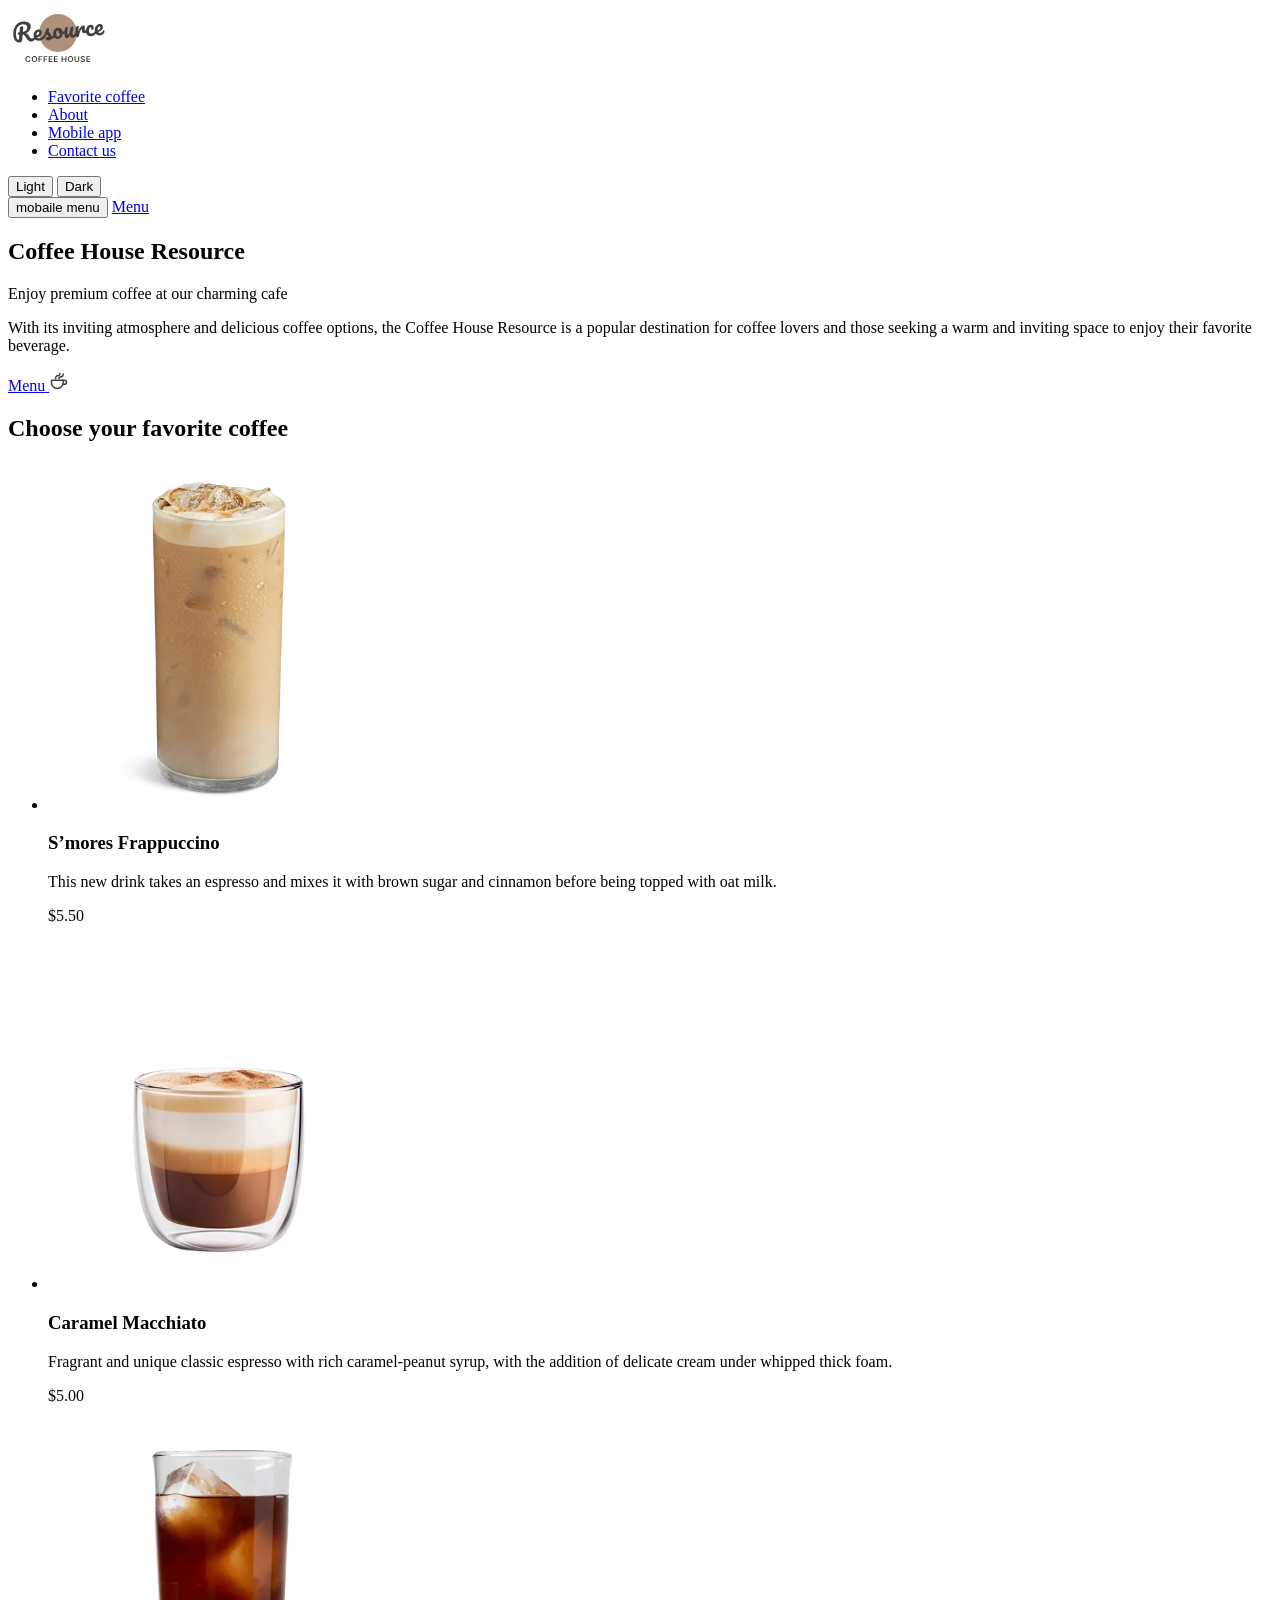
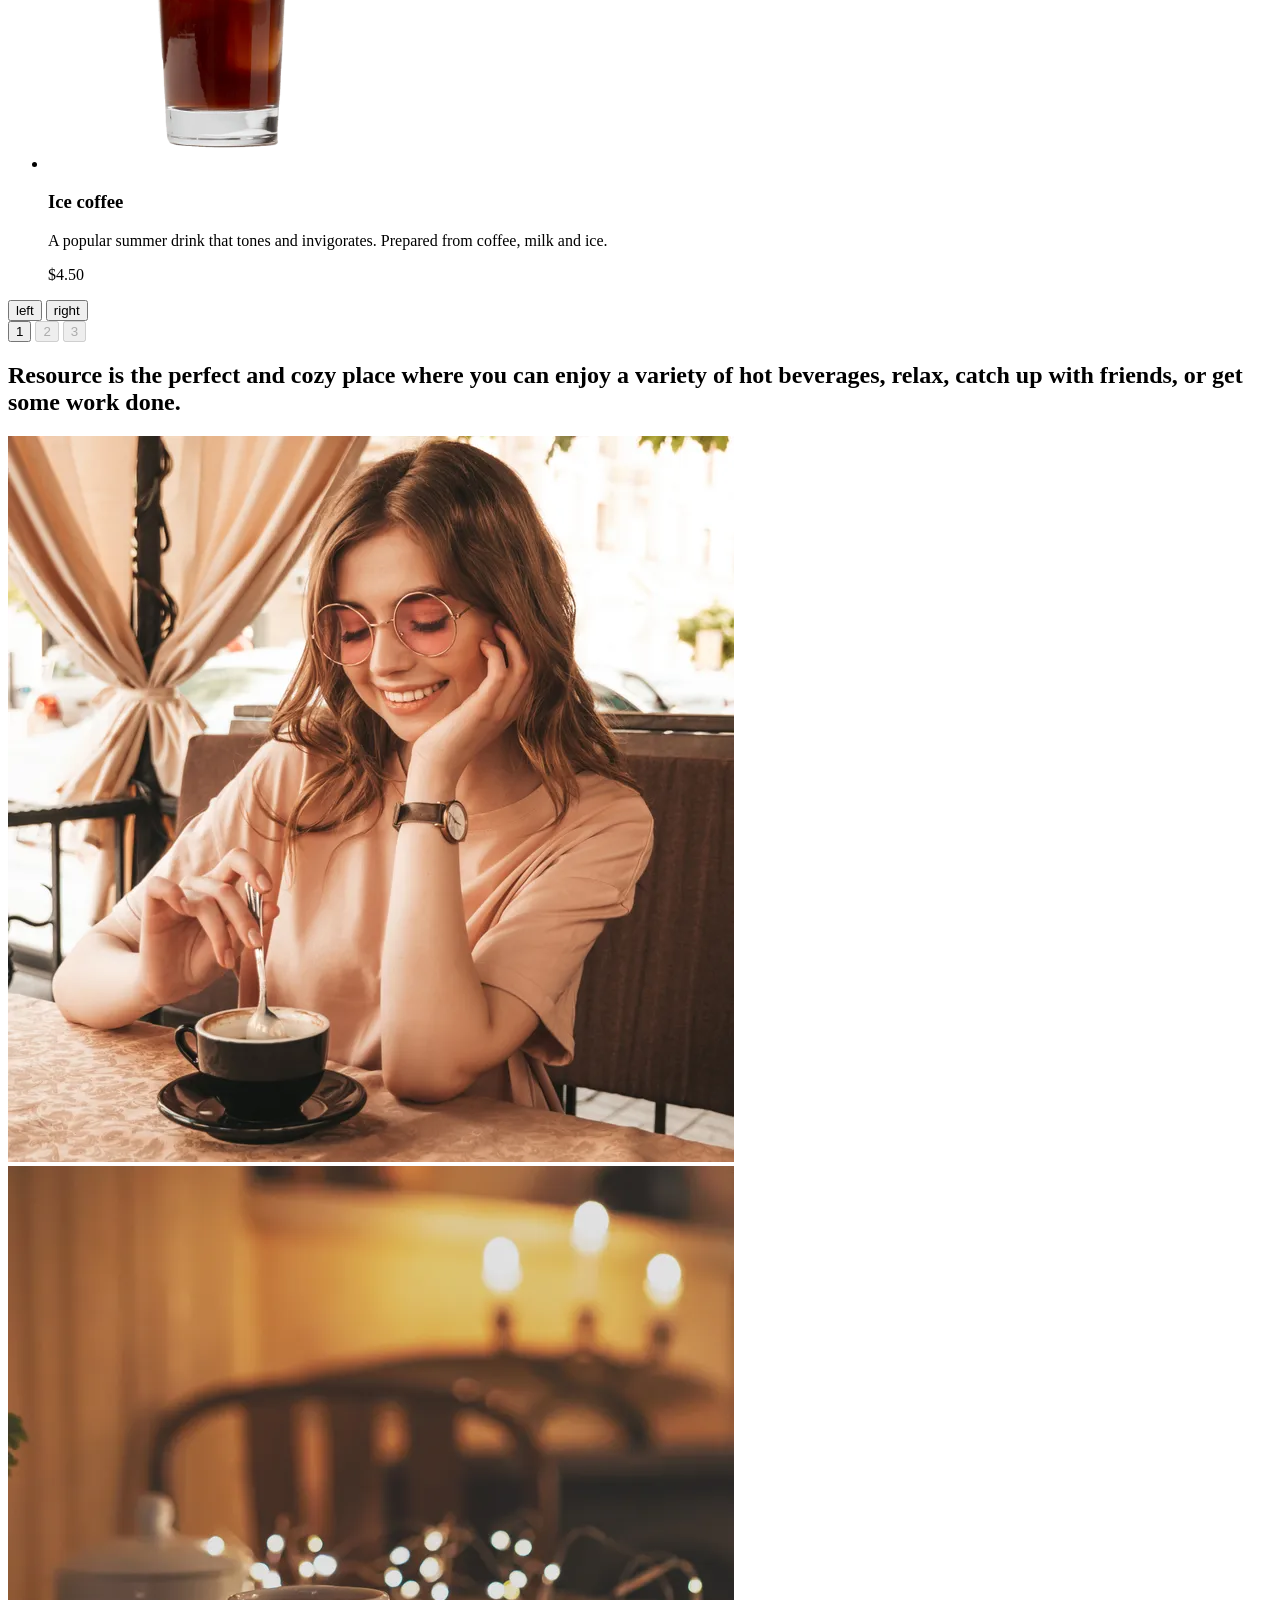
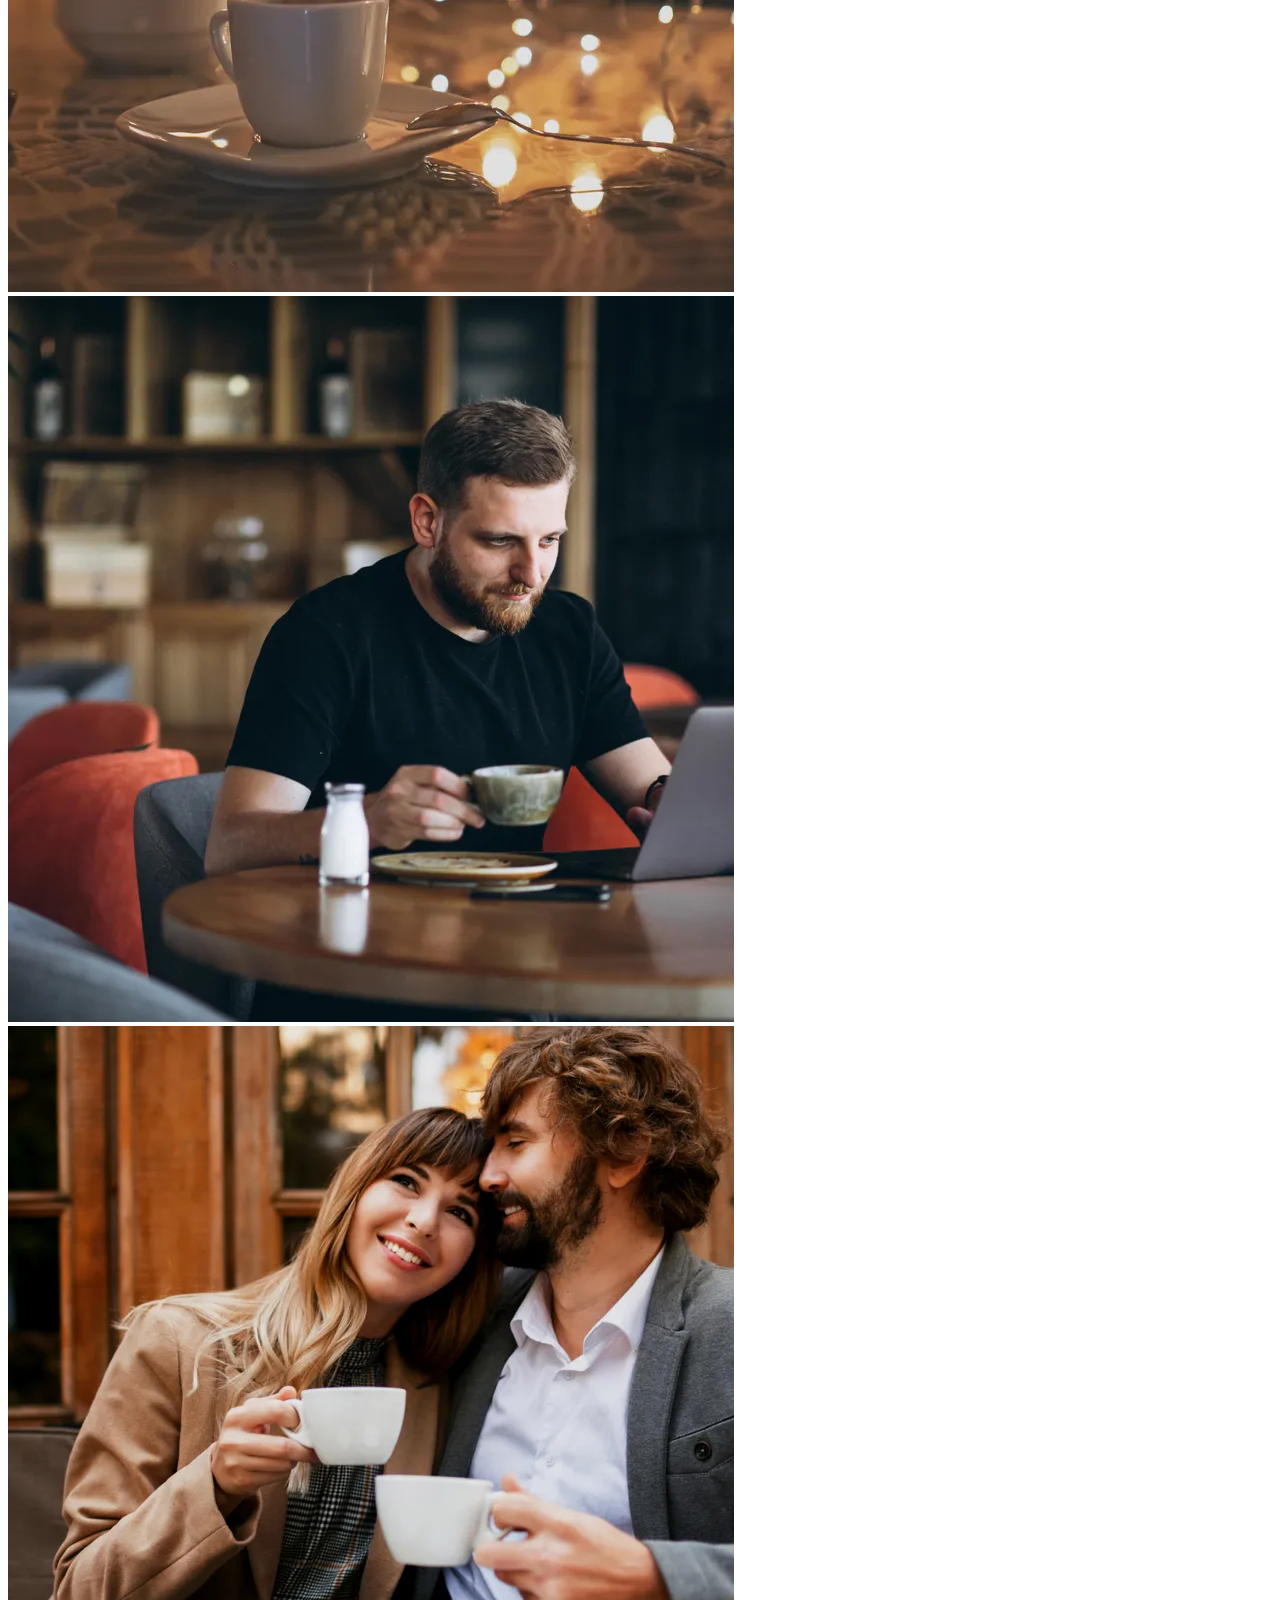
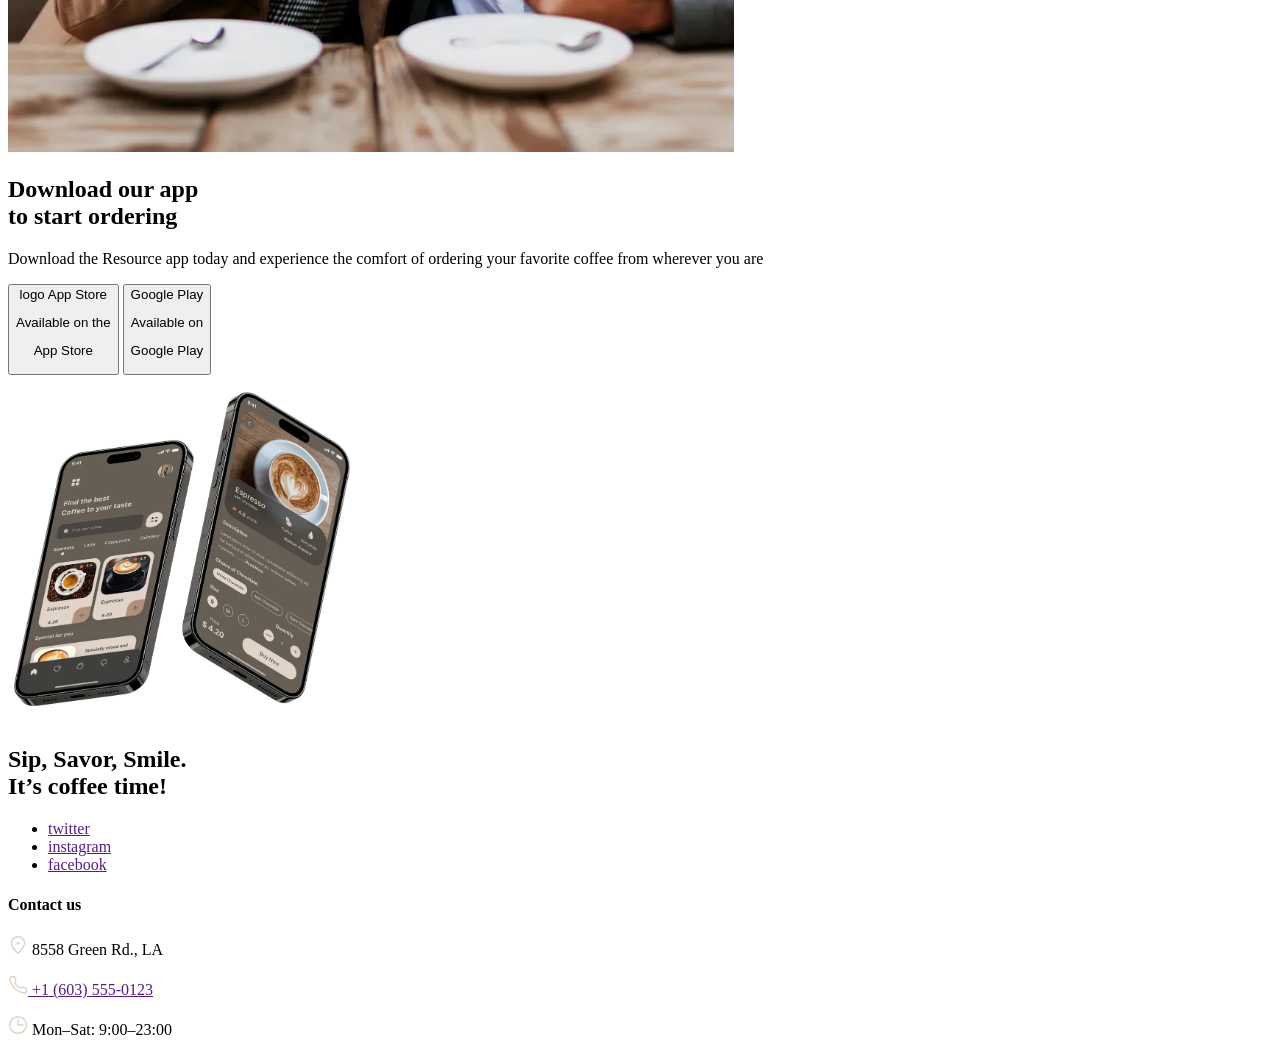
<file: source/index.html>
<!DOCTYPE html>
<html class="page" lang="en" data-validate="html">

<head>
  <meta charset="UTF-8">
  <meta name="viewport" content="width=device-width, initial-scale=1.0">
  <title>Coffee</title>
  <meta name="description" content="premium coffee at our charming cafe">

  <link rel="icon" href="favicon.ico">
  <link rel="icon" type="image/png" href="./img/favicons/favicon.png">

  <link rel="mask-icon" href="./img/favicons/favicon.svg" type="image/svg+xml">
  <link rel="apple-touch-icon" href="./img/favicons/apple-touch-icon.png">
  <link rel="manifest" href="./manifest.webmanifest">

  <link rel="stylesheet" href="sass/style.scss">

  <!-- <link rel="preload" href="./fonts/man/Manrope-Medium.woff2" type="font/woff2" as="font"> -->

</head>

<body class="page__body text-base">
  <header class="header">
    <div class="header__container container">
      <img class="header__logo" src="./img/logo/logo.svg" alt="logo" width="100" height="60">

      <nav class="header__nav header__nav--open nav" aria-label="основная навигация сайта">
        <ul class="header__list nav__list">
          <li class="nav__item">
            <a class="nav__link text-nav" href="#favorite">
              Favorite coffee
            </a>
          </li>

          <li class="nav__item">
            <a class="nav__link text-nav" href="#about">
              About
            </a>
          </li>

          <li class="nav__item">
            <a class="nav__link text-nav" href="#app">
              Mobile app
            </a>
          </li>

          <li class="nav__item">
            <a class="nav__link text-nav" href="#" id="contact">
              Contact us
            </a>
          </li>
        </ul>
      </nav>

      <div class="header__wrapper-btns">
        <div class="header__topic">
          <button class="header__btn header__btn--light" type="button">
            <span class="visually-hidden">Light</span>
          </button>

          <button class="header__btn header__btn--dark" type="button">
            <span class="visually-hidden">Dark</span>
          </button>
        </div>

        <button class="header__burger btn-menu" type="button" id="btn-menu">
          <span class="visually-hidden">mobaile menu</span>
        </button>

        <a class="header__menu text-nav" href="./menu.html">
          <span class="header__icon-bg">
            <span>Menu</span>
          </span>
        </a>
      </div>
    </div>
  </header>

  <main class="page__main">
    <section class="hero container">
      <div class="hero__container ">
        <h1 class="visually-hidden">Coffee House Resource</h1>
        <p class="hero__title title-hero">
          <span class="title-hero--assent">Enjoy</span> premium coffee at our charming cafe
        </p>

        <p class="hero__text text-base">
          With its inviting atmosphere and delicious coffee options, the Coffee House Resource is a popular destination
          for coffee lovers and those seeking a warm and inviting space to enjoy their favorite beverage.
        </p>

        <a class="hero__btn" href="./menu.html">
          <span class="text-base">Menu</span>
          <img class="hero__btn-img" src="./img/icons/coffee-cup.svg" alt="" width="20" height="20">
        </a>
      </div>
    </section>

    <section class="favorite" id="favorite">
      <div class="container">
        <h2 class="favorite__title title-section">
          Choose your <span class="title-section--assent">favorite</span> coffee
        </h2>

        <div class="favorite__slider slider">
          <ul class="slider__container">
            <li class="slider__card">
              <img class="slider__img" src="./img/slider/coffee-slider-1-1x.webp" alt="" width="348" height="348">

              <h3 class="slider__title title-card">
                S’mores Frappuccino
              </h3>

              <p class="slider__text text-base">
                This new drink takes an espresso and mixes it with brown sugar and cinnamon before being topped with oat
                milk.
              </p>
              <p class="slider__price">
                $5.50
              </p>
            </li>

            <li class="slider__card visually-hidden">
              <img class="slider__img" src="./img/slider/coffee-slider-2-1x.webp" alt="" width="348" height="348">
              <h3 class="slider__title title-card">
                Caramel Macchiato
              </h3>

              <p class="slider__text text-base">
                Fragrant and unique classic espresso with rich caramel-peanut syrup, with the addition of delicate cream
                under whipped thick foam.
              </p>
              <p class="slider__price">
                $5.00
              </p>
            </li>

            <li class="slider__card visually-hidden">
              <img class="slider__img" src="./img/slider/coffee-slider-3-1x.webp" alt="" width="348" height="348">
              <h3 class="slider__title title-card">
                Ice coffee
              </h3>

              <p class="slider__text text-base">
                A popular summer drink that tones and invigorates. Prepared from coffee, milk and ice.
              </p>
              <p class="slider__price">
                $4.50
              </p>
            </li>
          </ul>

          <div class="slider__navigations">
            <button class="slider__nav slider__nav--left" type="button">
              <span class="visually-hidden">left</span>
            </button>

            <button class="slider__nav slider__nav--right" type="button">
              <span class="visually-hidden">right</span>
            </button>
          </div>

          <div class="slider__paginations">
            <button class="slider__pagination" type="button">
              <span class="visually-hidden">1</span>
            </button>

            <button class="slider__pagination" type="button" disabled>
              <span class="visually-hidden">2</span>
            </button>

            <button class="slider__pagination" type="button" disabled>
              <span class="visually-hidden">3</span>
            </button>
          </div>
        </div>
      </div>
    </section>

    <section class="about" id="about">
      <div class="container">
        <h2 class="about__title title-section">
          Resource is <span class="title-section--assent">the perfect and cozy place</span> where you can enjoy a
          variety of hot beverages, relax, catch up with
          friends, or get some work done.
        </h2>

        <div class="about__wrapper-imgs">
          <div class="about__img">
            <img src="./img/about/about-1-1x.webp" alt="" width="726" height="726">
          </div>

          <div class="about__img about__img--desktop">
            <img src="./img/about/about-2-1x.webp" alt="" width="726" height="726">
          </div>

          <div class="about__img about__img--desktop">
            <img src="./img/about/about-3-1x.webp" alt="" width="726" height="726">
          </div>

          <div class="about__img">
            <img src="./img/about/about-4-1x.webp" alt="" width="726" height="726">
          </div>
        </div>
      </div>
    </section>

    <section class="application" id="app">
      <div class="application__container container">
        <div class="application__content">
          <h2 class="application__title title-section">
            <span class="title-section--assent">Download</span> our app <br>
            to start ordering
          </h2>
          <p class="application__text text-base">
            Download the Resource app today and experience the comfort of ordering your favorite coffee from wherever
            you
            are
          </p>

          <div class="application__wrapper-btn">
            <button class="application__btn application__btn--apple button app" type="button">
              <span class="visually-hidden">logo App Store</span>
              <div class="app__wraper">
                <p class="app__text text-caption">
                  Available on the
                </p>
                <p class="app__type text-medium">
                  App Store
                </p>
              </div>
            </button>

            <button class=" application__btn application__btn--google button app" type="button">
              <span class="visually-hidden">Google Play</span>
              <div class="app__wraper">
                <p class="app__text text-caption">
                  Available on
                </p>
                <p class="app__type text-medium">
                  Google Play
                </p>
              </div>
            </button>
          </div>
        </div>

        <div class="application__wrapper-img">
          <img class="application__img" src="./img/app/mobile-screens-1x.webp" alt="" width="348" height="348">
        </div>
      </div>
    </section>
  </main>

  <footer class="footer container">
    <div class="footer__container">
      <div class="footer__wrapper">
        <h2 class="footer__title title-section title-section--invert">
          Sip, Savor, Smile.<br>
          <span class="title-section--assent">
            It’s coffee time!
          </span>
        </h2>

        <ul class="footer__socials">
          <li class="footer__social-item">
            <a class="footer__social-link footer__social-link--twitter" href="">
              <span class="visually-hidden">twitter</span>
            </a>
          </li>

          <li class="footer__social-item">
            <a class="footer__social-link footer__social-link--instagram" href="">
              <span class="visually-hidden">instagram</span>
            </a>
          </li>

          <li class="footer__social-item">
            <a class="footer__social-link footer__social-link--facebook" href="">
              <span class="visually-hidden">facebook</span>
            </a>
          </li>
        </ul>
      </div>

      <div class="footer__wrapper-contacts" id="contact">
        <h4 class="footer__contacts title-card">
          Contact us
        </h4>

        <p class="footer__contact footer__contact--address text-medium">
          <img src="./img/icons/pin-alt.svg" alt="pin-alt" width="20" height="20"> 8558 Green Rd., LA
        </p>

        <a class="footer__contact footer__contact--tel text-medium" href="">
          <img src="./img/icons/phone.svg" alt="phone" width="20" height="20"> +1 (603) 555-0123
        </a>

        <p class="footer__contact footer__contact--schedule text-medium">
          <img src="./img/icons/clock.svg" alt="clock" width="20" height="20"> Mon–Sat: 9:00–23:00
        </p>
      </div>

    </div>
  </footer>


  <script type="module" src="js/main.js"></script>
</body>

</html>
</file>
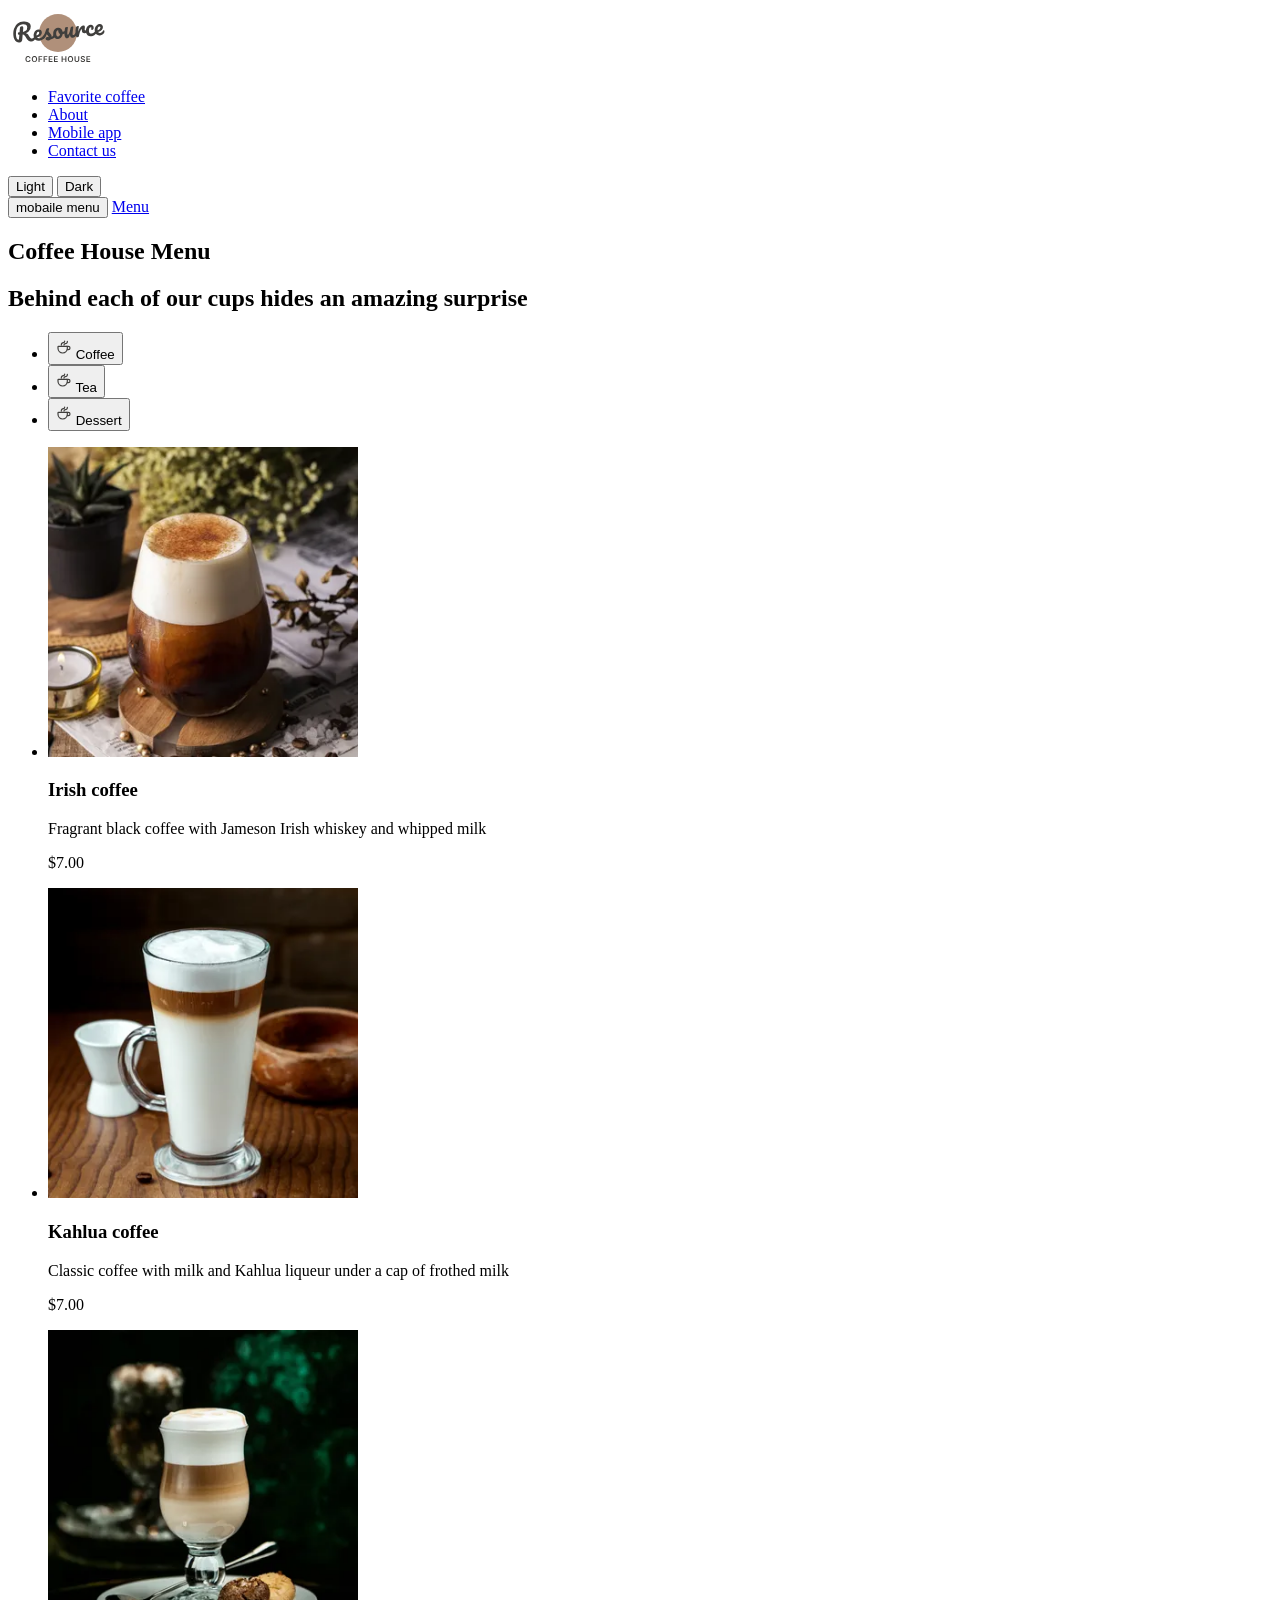
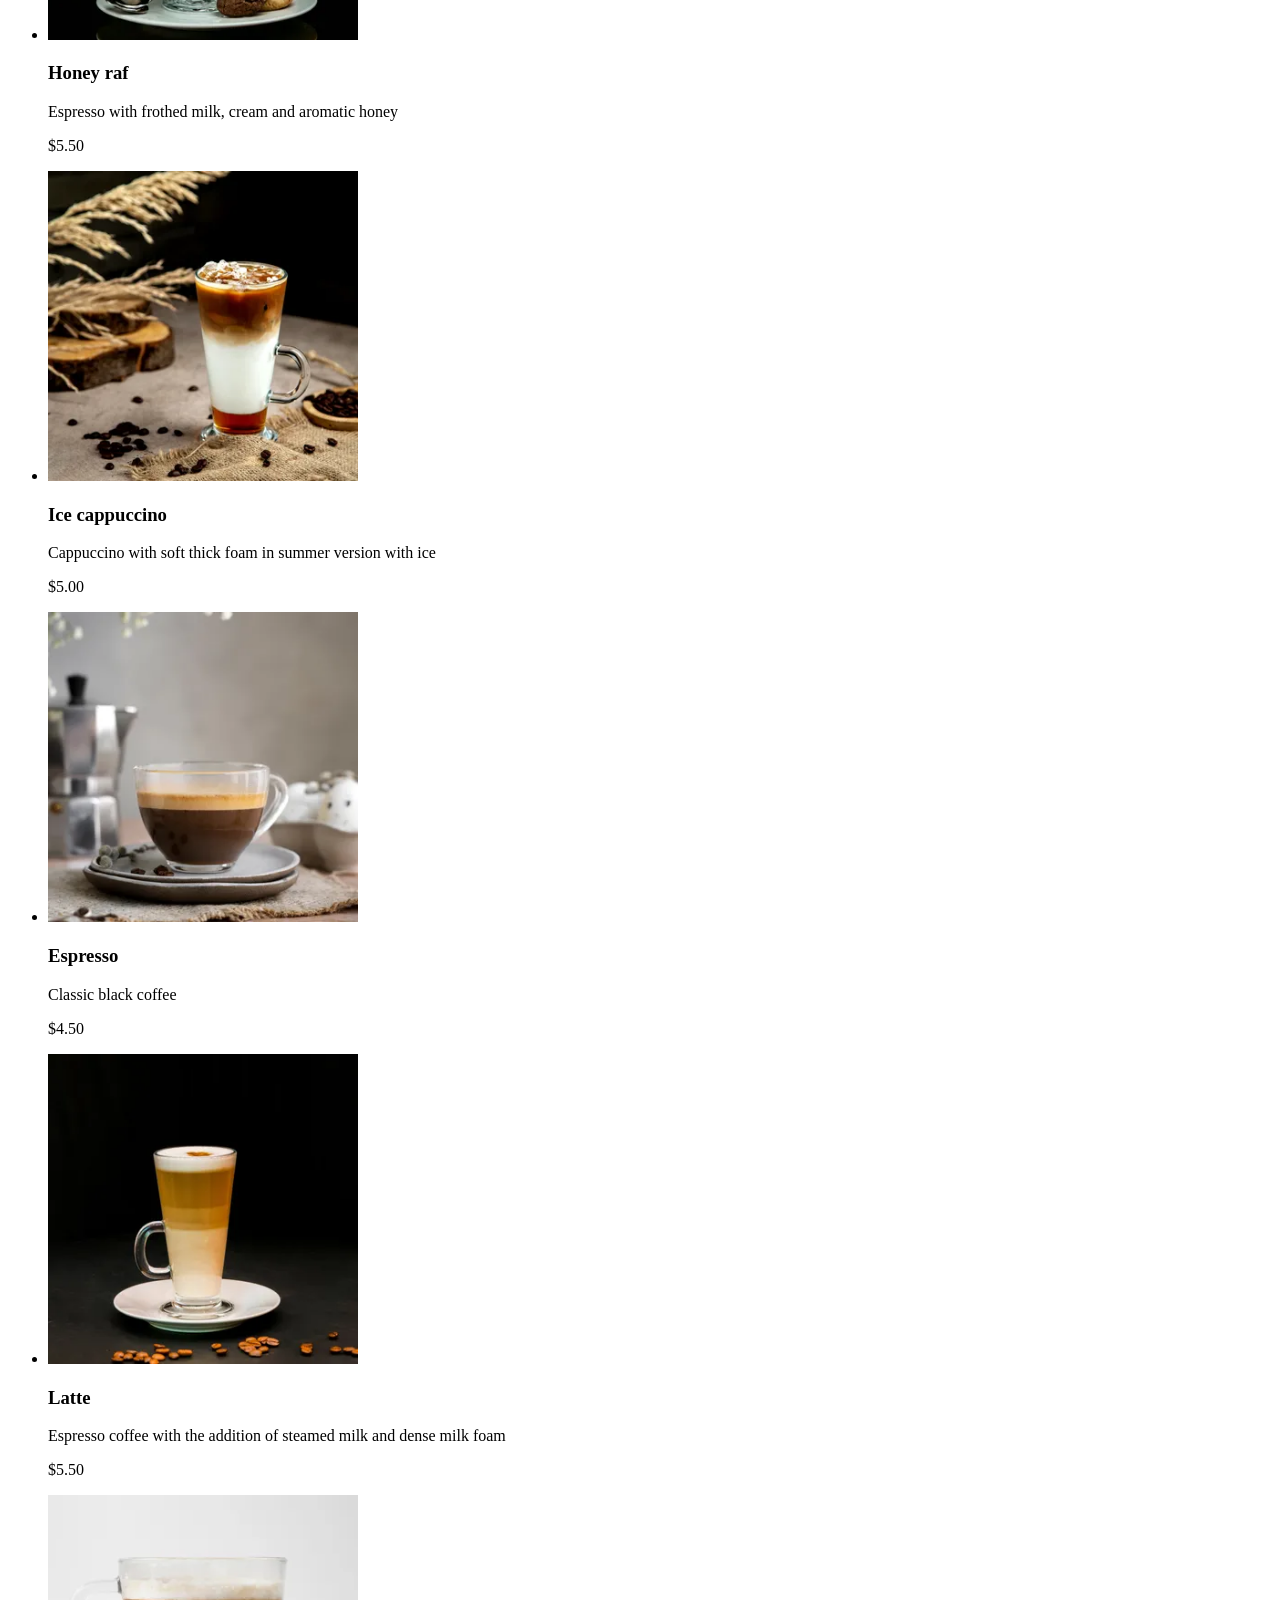
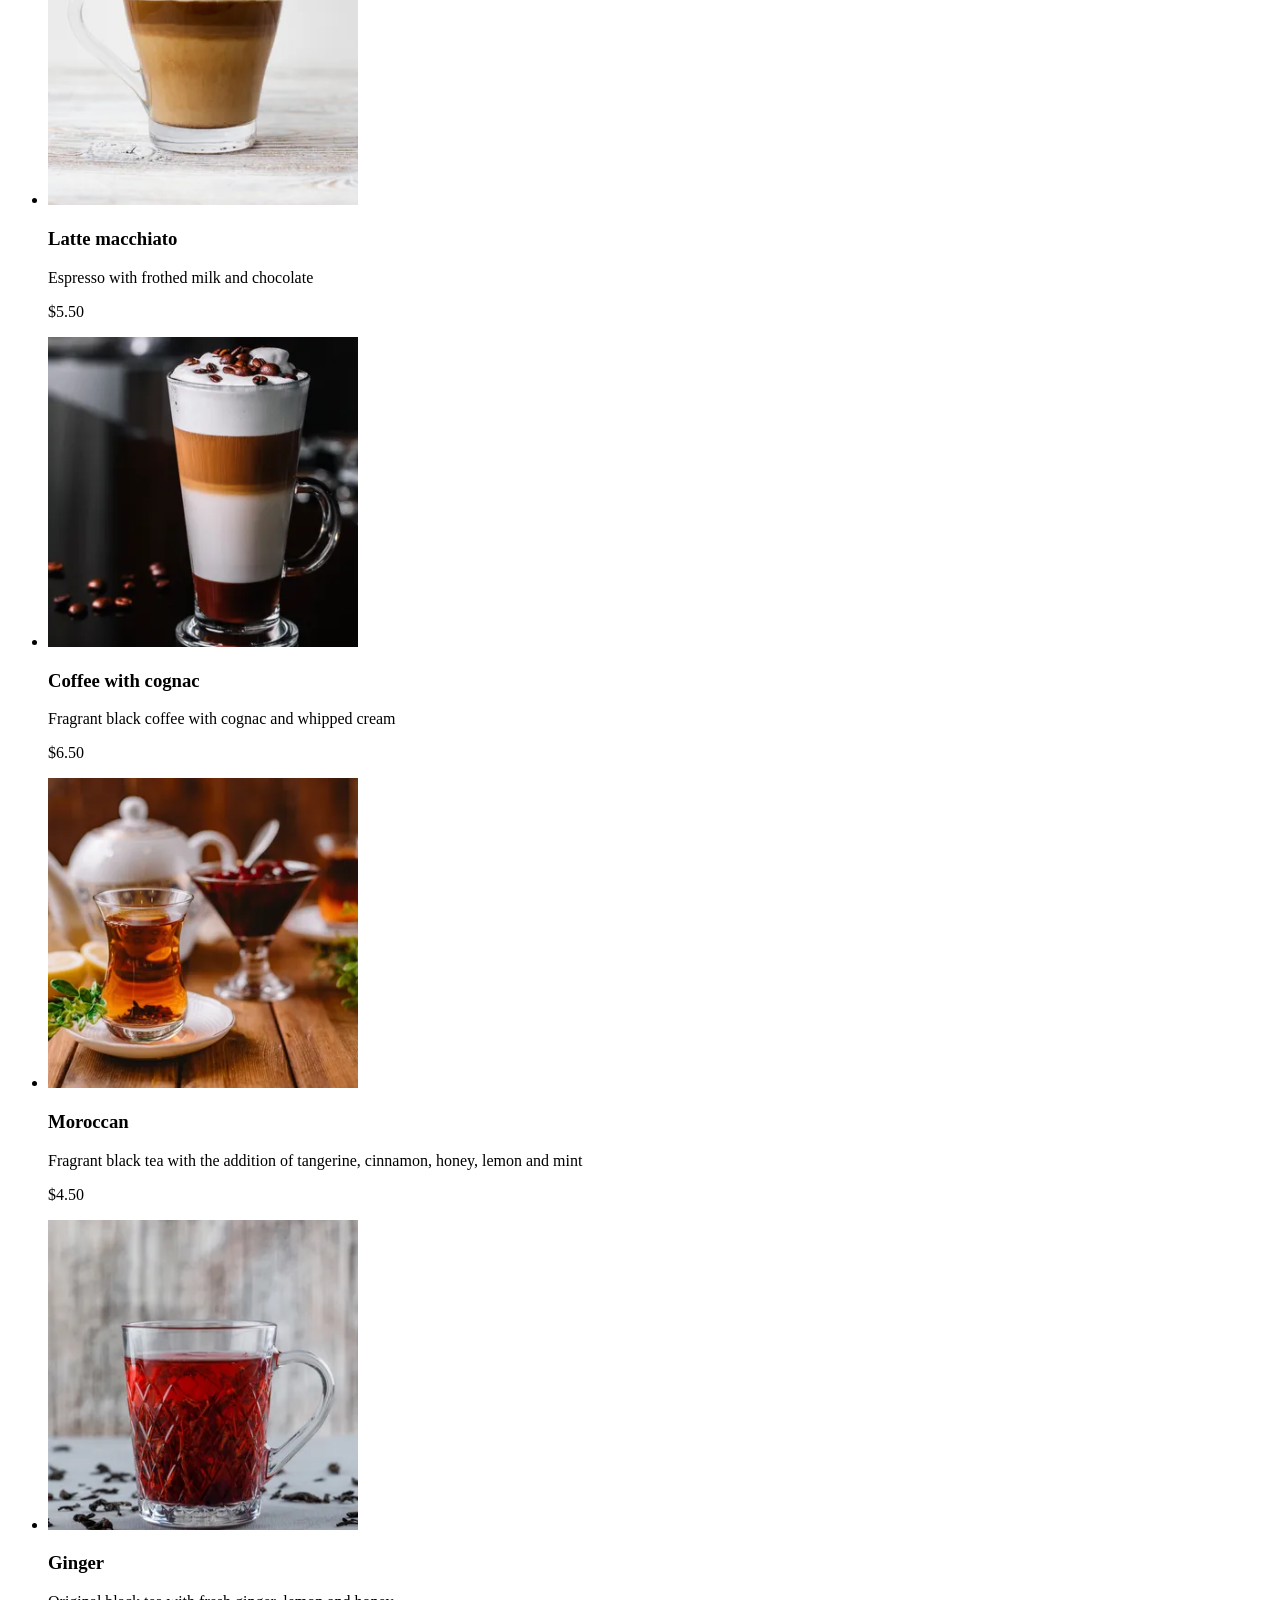
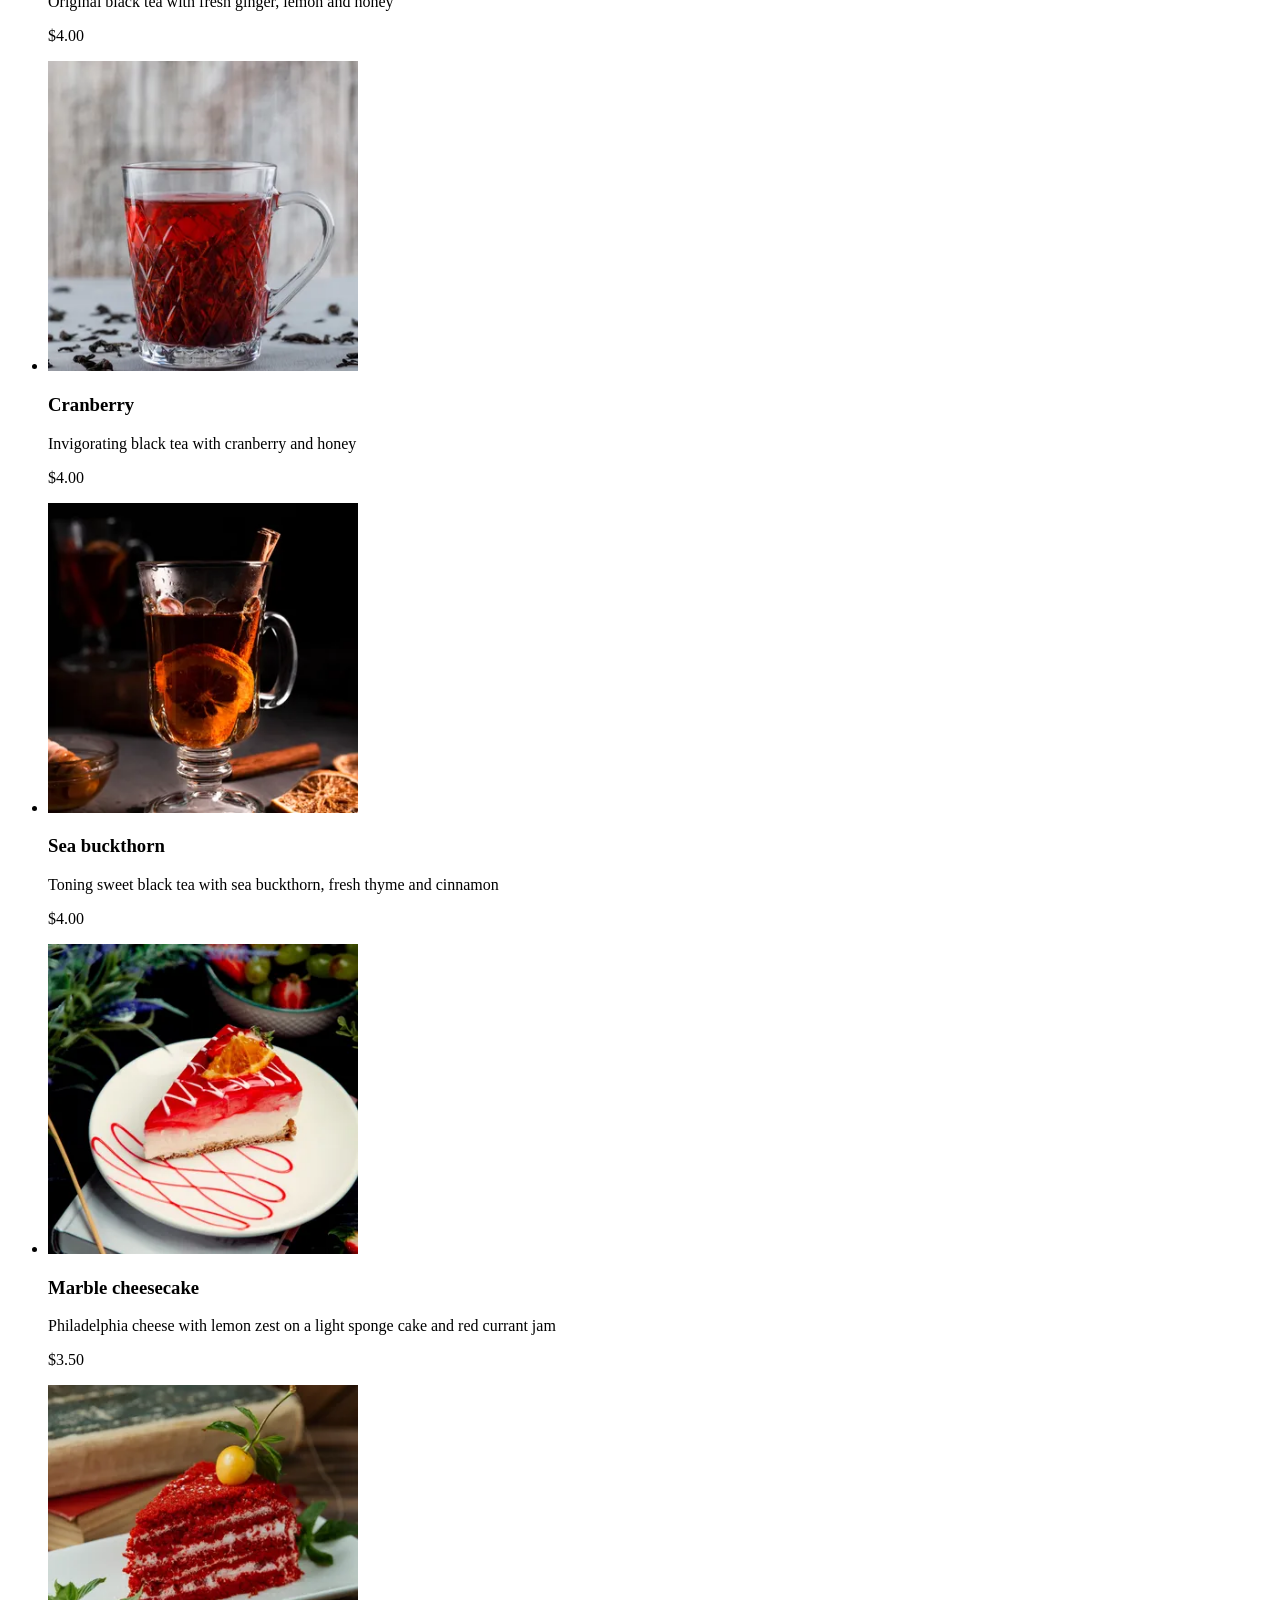
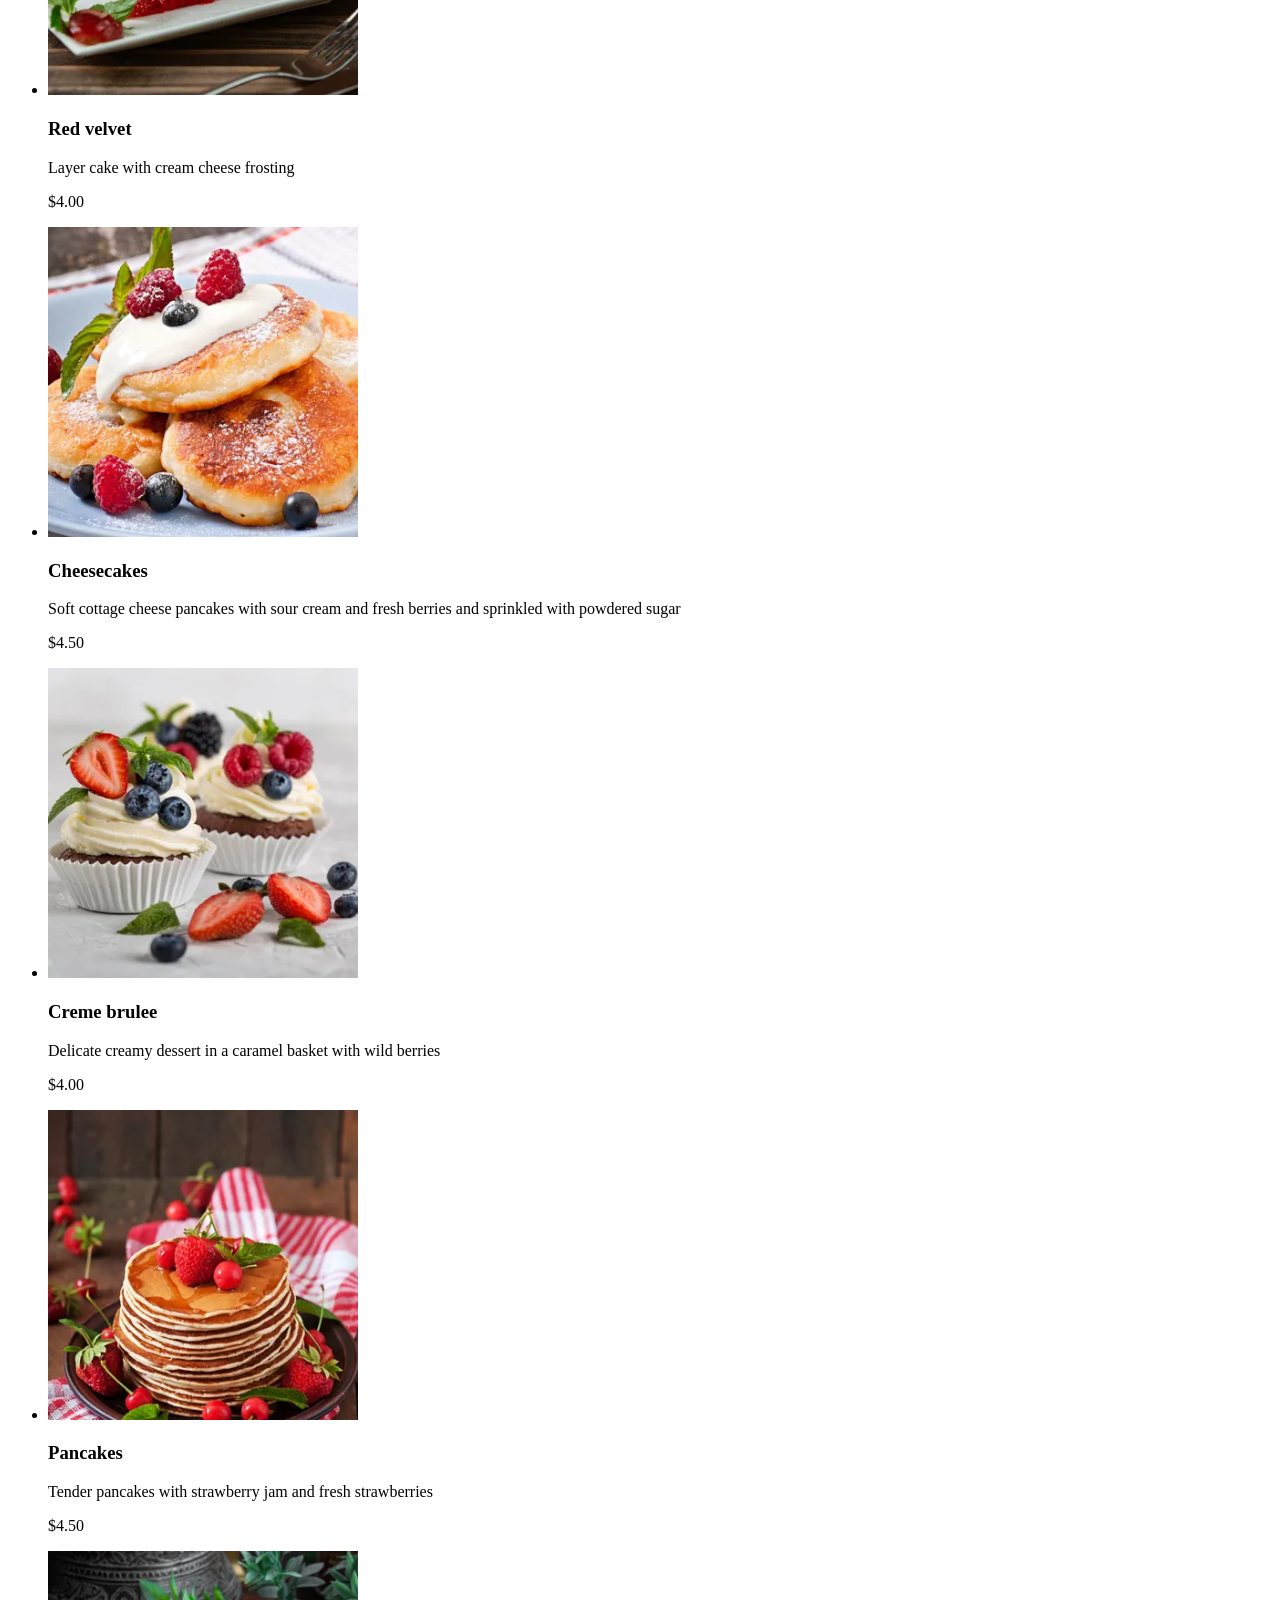
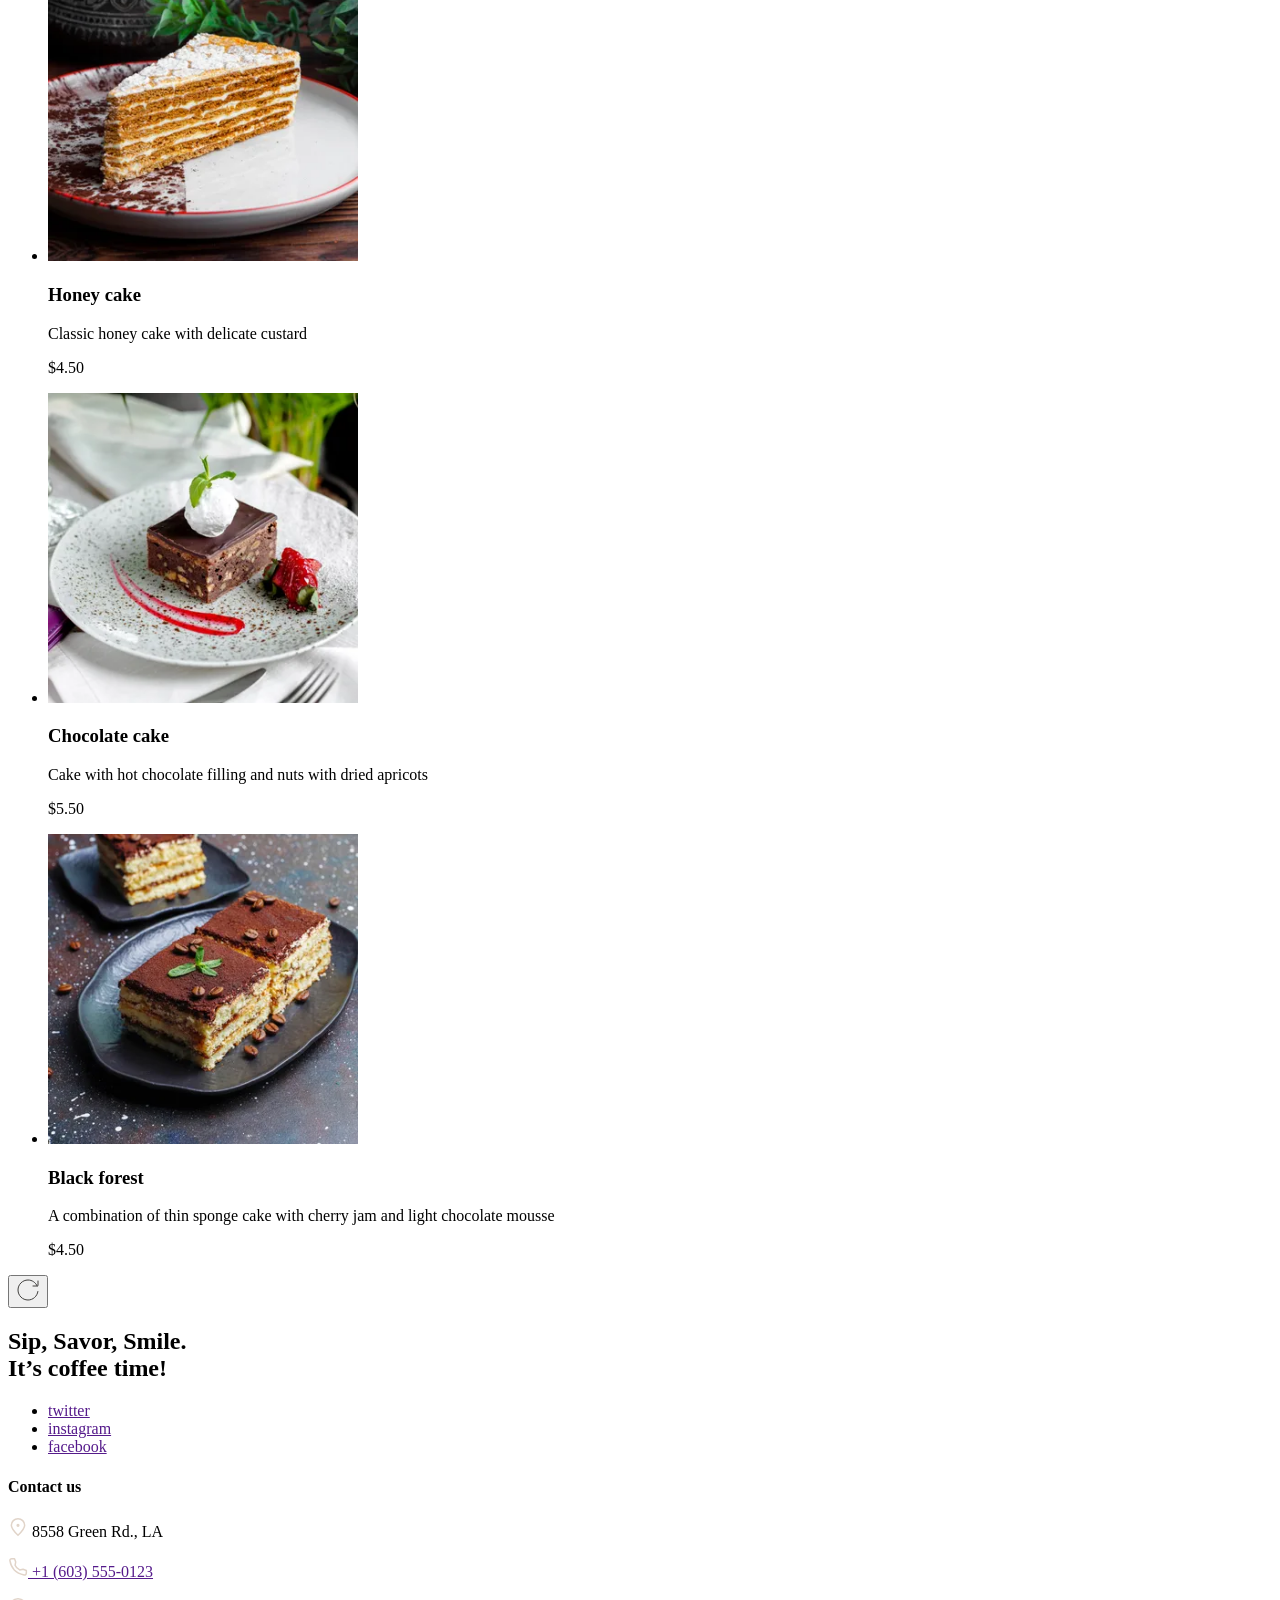
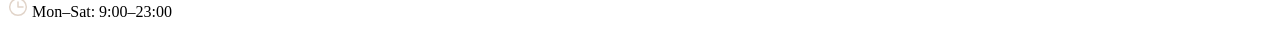
<file: source/menu.html>
<!DOCTYPE html>
<html class="page" lang="en" data-validate="html">

<head>
  <meta charset="UTF-8">
  <meta name="viewport" content="width=device-width, initial-scale=1.0">
  <title>menu</title>
  <meta name="description" content="premium coffee at our charming cafe">

  <link rel="icon" href="favicon.ico">
  <link rel="icon" type="image/png" href="./img/favicons/favicon.png">

  <link rel="mask-icon" href="./img/favicons/favicon.svg" type="image/svg+xml">
  <link rel="apple-touch-icon" href="./img/favicons/apple-touch-icon.png">
  <link rel="manifest" href="./manifest.webmanifest">

  <link rel="stylesheet" href="sass/style.scss">

  <!-- <link rel="preload" href="./fonts/man/Manrope-Medium.woff2" type="font/woff2" as="font"> -->

</head>

<body class="page__body text-base">
  <header class="header">
    <div class="header__container container">
      <a class="header__logo-link" href="./index.html">
        <img class="header__logo" src="./img/logo/logo.svg" alt="logo" width="100" height="60">
      </a>

      <nav class="header__nav header__nav--open nav" aria-label="основная навигация сайта">
        <ul class="header__list nav__list">
          <li class="nav__item">
            <a class="nav__link text-nav" href="#favorite">
              Favorite coffee
            </a>
          </li>

          <li class="nav__item">
            <a class="nav__link text-nav" href="#about">
              About
            </a>
          </li>

          <li class="nav__item">
            <a class="nav__link text-nav" href="#app">
              Mobile app
            </a>
          </li>

          <li class="nav__item">
            <a class="nav__link text-nav" href="#" id="contact">
              Contact us
            </a>
          </li>
        </ul>
      </nav>

      <div class="header__wrapper-btns">
        <div class="header__topic">
          <button class="header__btn header__btn--light" type="button">
            <span class="visually-hidden">Light</span>
          </button>

          <button class="header__btn header__btn--dark" type="button">
            <span class="visually-hidden">Dark</span>

          </button>
        </div>

        <button class="header__burger btn-menu" type="button" id="btn-menu">
          <span class="visually-hidden">mobaile menu</span>
        </button>

        <a class="header__menu header__menu--active text-nav" href="./index.html">
          <span class="header__icon-bg">
            <span>Menu</span>
          </span>
        </a>
      </div>
    </div>
  </header>

  <main class="page__main">
    <section class="menu">
      <div class="container">
        <h1 class="visually-hidden">Coffee House Menu</h1>

        <h2 class="menu__title title-section">
          Behind each of our cups hides an <span class="title-section--assent">amazing surprise</span>
        </h2>

        <ul class="tabs">
          <li class="tabs__item tabs__item--selected">
            <button class="tabs__btn">
              <span class="tabs__img-wrapper">
                <img src="img/icons/coffee-cup.svg" alt="" width="16" height="24">
              </span>
              <span class="tabs__text text-medium">Coffee</span>
            </button>
          </li>

          <li class="tabs__item">
            <button class="tabs__btn">
              <span class="tabs__img-wrapper">
                <img src="img/icons/coffee-cup.svg" alt="" width="16" height="24">
              </span>
              <span class="tabs__text text-medium">Tea</span>
            </button>
          </li>

          <li class="tabs__item">
            <button class="tabs__btn">
              <span class="tabs__img-wrapper">
                <img src="img/icons/coffee-cup.svg" alt="" width="16" height="24">
              </span>
              <span class="tabs__text text-medium">Dessert</span>
            </button>
          </li>
        </ul>

        <ul class="catalog catalog--coffee">
          <li class="catalog__item card">
            <div class="card__wrapper-img">
              <img class="card__img" src="./img/coffee/coffee-1-1x.webp" alt="" width="310" height="310">
            </div>

            <div class="card__content">
              <h3 class="card__title title-card">
                Irish coffee
              </h3>

              <p class="card__text text-base">
                Fragrant black coffee with Jameson Irish whiskey and whipped milk
              </p>

              <p class="card__price">
                $7.00
              </p>
            </div>
          </li>

          <li class="catalog__item card">
            <div class="card__wrapper-img">
              <img class="card__img" src="./img/coffee/coffee-2-1x.webp" alt="" width="310" height="310">
            </div>

            <div class="card__content">
              <h3 class="card__title title-card">
                Kahlua coffee
              </h3>

              <p class="card__text text-base">
                Classic coffee with milk and Kahlua liqueur under a cap of frothed milk
              </p>

              <p class="card__price">
                $7.00
              </p>
            </div>
          </li>

          <li class="catalog__item card">
            <div class="card__wrapper-img">
              <img class="card__img" src="./img/coffee/coffee-3-1x.webp" alt="" width="310" height="310">
            </div>

            <div class="card__content">
              <h3 class="card__title title-card">
                Honey raf
              </h3>

              <p class="card__text text-base">
                Espresso with frothed milk, cream and aromatic honey
              </p>

              <p class="card__price">
                $5.50
              </p>
            </div>
          </li>

          <li class="catalog__item card">
            <div class="card__wrapper-img">
              <img class="card__img" src="./img/coffee/coffee-4-1x.webp" alt="" width="310" height="310">
            </div>

            <div class="card__content">
              <h3 class="card__title title-card">
                Ice cappuccino
              </h3>

              <p class="card__text text-base">
                Cappuccino with soft thick foam in summer version with ice
              </p>

              <p class="card__price">
                $5.00
              </p>
            </div>
          </li>

          <li class="catalog__item catalog__item--rest card">
            <div class="card__wrapper-img">
              <img class="card__img" src="./img/coffee/coffee-5-1x.webp" alt="" width="310" height="310">
            </div>

            <div class="card__content">
              <h3 class="card__title title-card">
                Espresso
              </h3>

              <p class="card__text text-base">
                Classic black coffee
              </p>

              <p class="card__price">
                $4.50
              </p>
            </div>
          </li>

          <li class="catalog__item catalog__item--rest card">
            <div class="card__wrapper-img">
              <img class="card__img" src="./img/coffee/coffee-6-1x.webp" alt="" width="310" height="310">
            </div>

            <div class="card__content">
              <h3 class="card__title title-card">
                Latte
              </h3>

              <p class="card__text text-base">
                Espresso coffee with the addition of steamed milk and dense milk foam
              </p>

              <p class="card__price">
                $5.50
              </p>
            </div>
          </li>

          <li class="catalog__item catalog__item--rest card">
            <div class="card__wrapper-img">
              <img class="card__img" src="./img/coffee/coffee-7-1x.webp" alt="" width="310" height="310">
            </div>

            <div class="card__content">
              <h3 class="card__title title-card">
                Latte macchiato
              </h3>

              <p class="card__text text-base">
                Espresso with frothed milk and chocolate
              </p>

              <p class="card__price">
                $5.50
              </p>
            </div>
          </li>

          <li class="catalog__item catalog__item--rest card">
            <div class="card__wrapper-img">
              <img class="card__img" src="./img/coffee/coffee-8-1x.webp" alt="" width="310" height="310">
            </div>

            <div class="card__content">
              <h3 class="card__title title-card">
                Coffee with cognac
              </h3>

              <p class="card__text text-base">
                Fragrant black coffee with cognac and whipped cream
              </p>

              <p class="card__price">
                $6.50
              </p>
            </div>
          </li>
        </ul>

        <ul class="catalog catalog--tea">
          <li class="catalog__item card">
            <div class="card__wrapper-img">
              <img class="card__img" src="./img/tea/tea-1-1x.webp" alt="" width="310" height="310">
            </div>

            <div class="card__content">
              <h3 class="card__title title-card">
                Moroccan
              </h3>

              <p class="card__text text-base">
                Fragrant black tea with the addition of tangerine, cinnamon, honey, lemon and mint
              </p>

              <p class="card__price">
                $4.50
              </p>
            </div>
          </li>

          <li class="catalog__item card">
            <div class="card__wrapper-img">
              <img class="card__img" src="./img/tea/tea-3-1x.webp" alt="" width="310" height="310">
            </div>

            <div class="card__content">
              <h3 class="card__title title-card">
                Ginger
              </h3>

              <p class="card__text text-base">
                Original black tea with fresh ginger, lemon and honey
              </p>

              <p class="card__price">
                $4.00
              </p>
            </div>
          </li>

          <li class="catalog__item card">
            <div class="card__wrapper-img">
              <img class="card__img" src="./img/tea/tea-3-1x.webp" alt="" width="310" height="310">
            </div>

            <div class="card__content">
              <h3 class="card__title title-card">
                Cranberry
              </h3>

              <p class="card__text text-base">
                Invigorating black tea with cranberry and honey
              </p>

              <p class="card__price">
                $4.00
              </p>
            </div>
          </li>

          <li class="catalog__item card">
            <div class="card__wrapper-img">
              <img class="card__img" src="./img/tea/tea-4-1x.webp" alt="" width="310" height="310">
            </div>

            <div class="card__content">
              <h3 class="card__title title-card">
                Sea buckthorn
              </h3>

              <p class="card__text text-base">
                Toning sweet black tea with sea buckthorn, fresh thyme and cinnamon
              </p>

              <p class="card__price">
                $4.00
              </p>
            </div>
          </li>
        </ul>

        <ul class="catalog catalog--dessert">
          <li class="catalog__item card">
            <div class="card__wrapper-img">
              <img class="card__img" src="./img/dessert/dessert-1-1x.webp" alt="" width="310" height="310">
            </div>

            <div class="card__content">
              <h3 class="card__title title-card">
                Marble cheesecake
              </h3>

              <p class="card__text text-base">
                Philadelphia cheese with lemon zest on a light sponge cake and red currant jam
              </p>

              <p class="card__price">
                $3.50
              </p>
            </div>
          </li>

          <li class="catalog__item card">
            <div class="card__wrapper-img">
              <img class="card__img" src="./img/dessert/dessert-2-1x.webp" alt="" width="310" height="310">
            </div>

            <div class="card__content">
              <h3 class="card__title title-card">
                Red velvet
              </h3>

              <p class="card__text text-base">
                Layer cake with cream cheese frosting
              </p>

              <p class="card__price">
                $4.00
              </p>
            </div>
          </li>

          <li class="catalog__item card">
            <div class="card__wrapper-img">
              <img class="card__img" src="./img/dessert/dessert-3-1x.webp" alt="" width="310" height="310">
            </div>

            <div class="card__content">
              <h3 class="card__title title-card">
                Cheesecakes
              </h3>

              <p class="card__text text-base">
                Soft cottage cheese pancakes with sour cream and fresh berries and sprinkled with powdered sugar
              </p>

              <p class="card__price">
                $4.50
              </p>
            </div>
          </li>

          <li class="catalog__item card">
            <div class="card__wrapper-img">
              <img class="card__img" src="./img/dessert/dessert-4-1x.webp" alt="" width="310" height="310">
            </div>

            <div class="card__content">
              <h3 class="card__title title-card">
                Creme brulee
              </h3>

              <p class="card__text text-base">
                Delicate creamy dessert in a caramel basket with wild berries
              </p>

              <p class="card__price">
                $4.00
              </p>
            </div>
          </li>

          <li class="catalog__item catalog__item--rest card">
            <div class="card__wrapper-img">
              <img class="card__img" src="./img/dessert/dessert-5-1x.webp" alt="" width="310" height="310">
            </div>

            <div class="card__content">
              <h3 class="card__title title-card">
                Pancakes
              </h3>

              <p class="card__text text-base">
                Tender pancakes with strawberry jam and fresh strawberries
              </p>

              <p class="card__price">
                $4.50
              </p>
            </div>
          </li>

          <li class="catalog__item catalog__item--rest card">
            <div class="card__wrapper-img">
              <img class="card__img" src="./img/dessert/dessert-6-1x.webp" alt="" width="310" height="310">
            </div>

            <div class="card__content">
              <h3 class="card__title title-card">
                Honey cake
              </h3>

              <p class="card__text text-base">
                Classic honey cake with delicate custard
              </p>

              <p class="card__price">
                $4.50
              </p>
            </div>
          </li>

          <li class="catalog__item catalog__item--rest card">
            <div class="card__wrapper-img">
              <img class="card__img" src="./img/dessert/dessert-7-1x.webp" alt="" width="310" height="310">
            </div>

            <div class="card__content">
              <h3 class="card__title title-card">
                Chocolate cake
              </h3>

              <p class="card__text text-base">
                Cake with hot chocolate filling and nuts with dried apricots
              </p>

              <p class="card__price">
                $5.50
              </p>
            </div>
          </li>

          <li class="catalog__item catalog__item--rest card">
            <div class="card__wrapper-img">
              <img class="card__img" src="./img/dessert/dessert-8-1x.webp" alt="" width="310" height="310">
            </div>

            <div class="card__content">
              <h3 class="card__title title-card">
                Black forest
              </h3>

              <p class="card__text text-base">
                A combination of thin sponge cake with cherry jam and light chocolate mousse
              </p>

              <p class="card__price">
                $4.50
              </p>
            </div>
          </li>
        </ul>

        <button class="catalog__rest" type="button">
          <img src="./img/icons/refresh.svg" alt="refresh" width="24" height="24">
        </button>

    </section>
  </main>

  <footer class="footer container">
    <div class="footer__container">
      <div class="footer__wrapper">
        <h2 class="footer__title title-section title-section--invert">
          Sip, Savor, Smile.<br>
          <span class="title-section--assent">
            It’s coffee time!
          </span>
        </h2>

        <ul class="footer__socials">
          <li class="footer__social-item">
            <a class="footer__social-link footer__social-link--twitter" href="">
              <span class="visually-hidden">twitter</span>
            </a>
          </li>

          <li class="footer__social-item">
            <a class="footer__social-link footer__social-link--instagram" href="">
              <span class="visually-hidden">instagram</span>
            </a>
          </li>

          <li class="footer__social-item">
            <a class="footer__social-link footer__social-link--facebook" href="">
              <span class="visually-hidden">facebook</span>
            </a>
          </li>
        </ul>
      </div>

      <div class="footer__wrapper-contacts" id="contact">
        <h4 class="footer__contacts title-card">
          Contact us
        </h4>

        <p class="footer__contact footer__contact--address text-medium">
          <img src="./img/icons/pin-alt.svg" alt="pin-alt" width="20" height="20"> 8558 Green Rd., LA
        </p>

        <a class="footer__contact footer__contact--tel text-medium" href="">
          <img src="./img/icons/phone.svg" alt="phone" width="20" height="20"> +1 (603) 555-0123
        </a>

        <p class="footer__contact footer__contact--schedule text-medium">
          <img src="./img/icons/clock.svg" alt="clock" width="20" height="20"> Mon–Sat: 9:00–23:00
        </p>
      </div>

    </div>
  </footer>


  <!-- <script type="module" src="js/main.js"></script> -->
</body>

</html>
</file>
